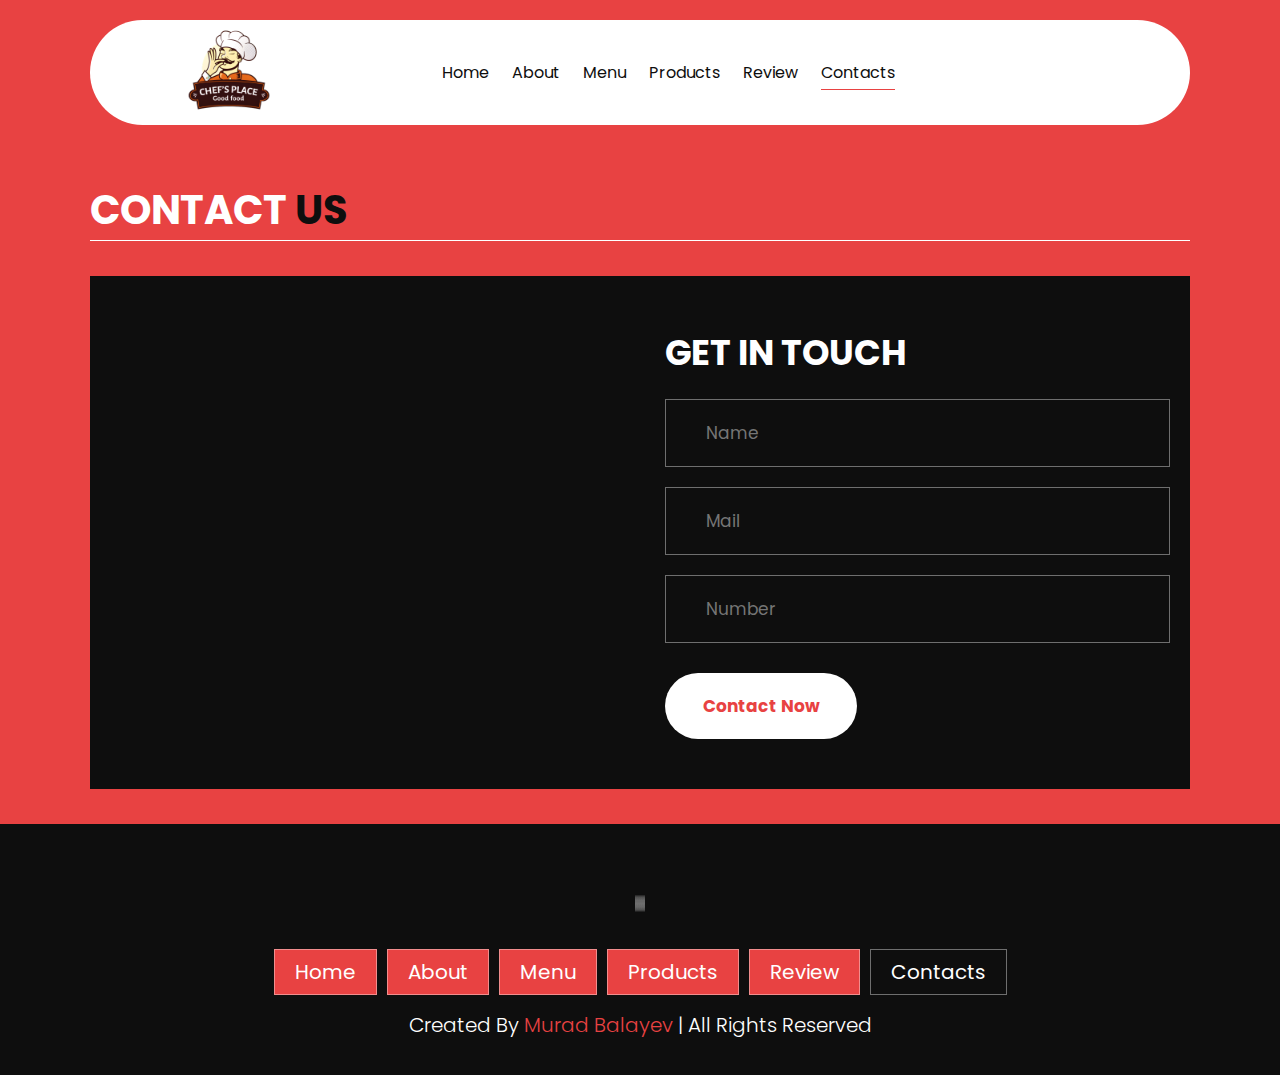
<file: contact.html>
<!DOCTYPE html>
<html lang="en">

<head>
    <meta charset="UTF-8">
    <meta http-equiv="X-UA-Compatible" content="IE=edge">
    <meta name="viewport" content="width=device-width, initial-scale=1.0">
    <link rel="stylesheet" href="styles/style.css" />
    <link rel="stylesheet" href="https://cdnjs.cloudflare.com/ajax/libs/font-awesome/6.2.1/css/all.min.css"
        integrity="sha512-MV7K8+y+gLIBoVD59lQIYicR65iaqukzvf/nwasF0nqhPay5w/9lJmVM2hMDcnK1OnMGCdVK+iQrJ7lzPJQd1w=="
        crossorigin="anonymous" referrerpolicy="no-referrer" />
    <title> Contact </title>
</head>

<body>
    <!--! header section start-->
    <header class="header">
        <a href="#" class="logo">
            <img src="images/logo.png" alt="logo">
        </a>
        <nav class="navbar">
            <a href="index.html" >Home</a>
            <a href="about.html">About</a>
            <a href="menu.html">Menu</a>
            <a href="product.html">Products</a>
            <a href="review.html">Review</a>
            <a href="contact.html" class="active">Contacts</a>
        </nav>
        <div class="buttons">
            <button id="search-btn">
                <i class="fas fa-search"> </i>
            </button>
            <button id="cart-btn">
                <i class="fas fa-shopping-cart"> </i>
            </button>
            <button id="menu-btn">
                <i class="fas fa-bars"> </i>
            </button>
        </div>
        <div class="search-form">
            <input type="text" class="search-input" id="search-box" placeholder="Search Here" />
          <i class="fas fa search"></i>
        </div>
        <div class="cart-items-container">
         
        </div>
    </header>
    <!--! header section end-->


    <!--! contact section start-->
    <section class="contact" id="contact">
        <h1 class="heading">Contact <span>Us</span></h1>
        <div class="row">
            <iframe class="map"
                src="https://www.google.com/maps/embed?pb=!1m18!1m12!1m3!1d3039.3676239785063!2d49.8485665!3d40.3785442!2m3!1f0!2f0!3f0!3m2!1i1024!2i768!4f13.1!3m3!1m2!1s0x40307da7c3a641cf%3A0x53a5c1e7cc11c36f!2zQXrJmXJiYXljYW4gRMO2dmzJmXQgTmVmdCB2yZkgU8mZbmF5ZSBVbml2ZXJzaXRldGk!5e0!3m2!1str!2s!4v1671134017021!5m2!1str!2s"
                loading="lazy" referrerpolicy="no-referrer-when-downgrade">
            </iframe>
            <form>
                <h3>GET IN TOUCH</h3>
                <div class="inputBox">
                    <i class="fas fa-user"></i>
                    <input type="text" placeholder="Name" />
                </div>
                <div class="inputBox">
                    <i class="fas fa-envelope"></i>
                    <input type="email" placeholder="Mail" />
                </div>
                <div class="inputBox">
                    <i class="fas fa-phone"></i>
                    <input type="number" placeholder="Number" />
                </div>
                <input type="submit" class="btn" value="contact now" />
            </form>
        </div>

    </section>
    <!--! contact section end-->

    <!--! footer section start-->
    <section class="footer">
     
        <div class="share">
            <a href="#" class="fab fa-facebook"></a>
            <a href="#" class="fab fa-twitter"></a>
            <a href="https://www.instagram.com/mouradbalayev/?next=%2Faccounts%2Flogin%2F%3Fnext%3D%252Fmouradbalayev%252F%26source%3Dfollow&hl=en" class="fab fa-instagram"></a>
            <a href="#" class="fab fa-linkedin"></a>
            <a href="#" class="fab fa-pinterest"></a>
        </div>

        <div class="links">
            <a href="index.html">Home</a>
            <a href="about.html">About</a>
            <a href="menu.html">Menu</a>
            <a href="product.html">Products</a>
            <a href="review.html">Review</a>
            <a href="contact.html" class="active">Contacts</a>
        </div>
        <div class="credit">
            created by <span>Murad Balayev</span> | all rights reserved
        </div> 
    </section>
    <!--! footer section end-->
</body>
<script src="js/script.js"></script>
</html>
</file>
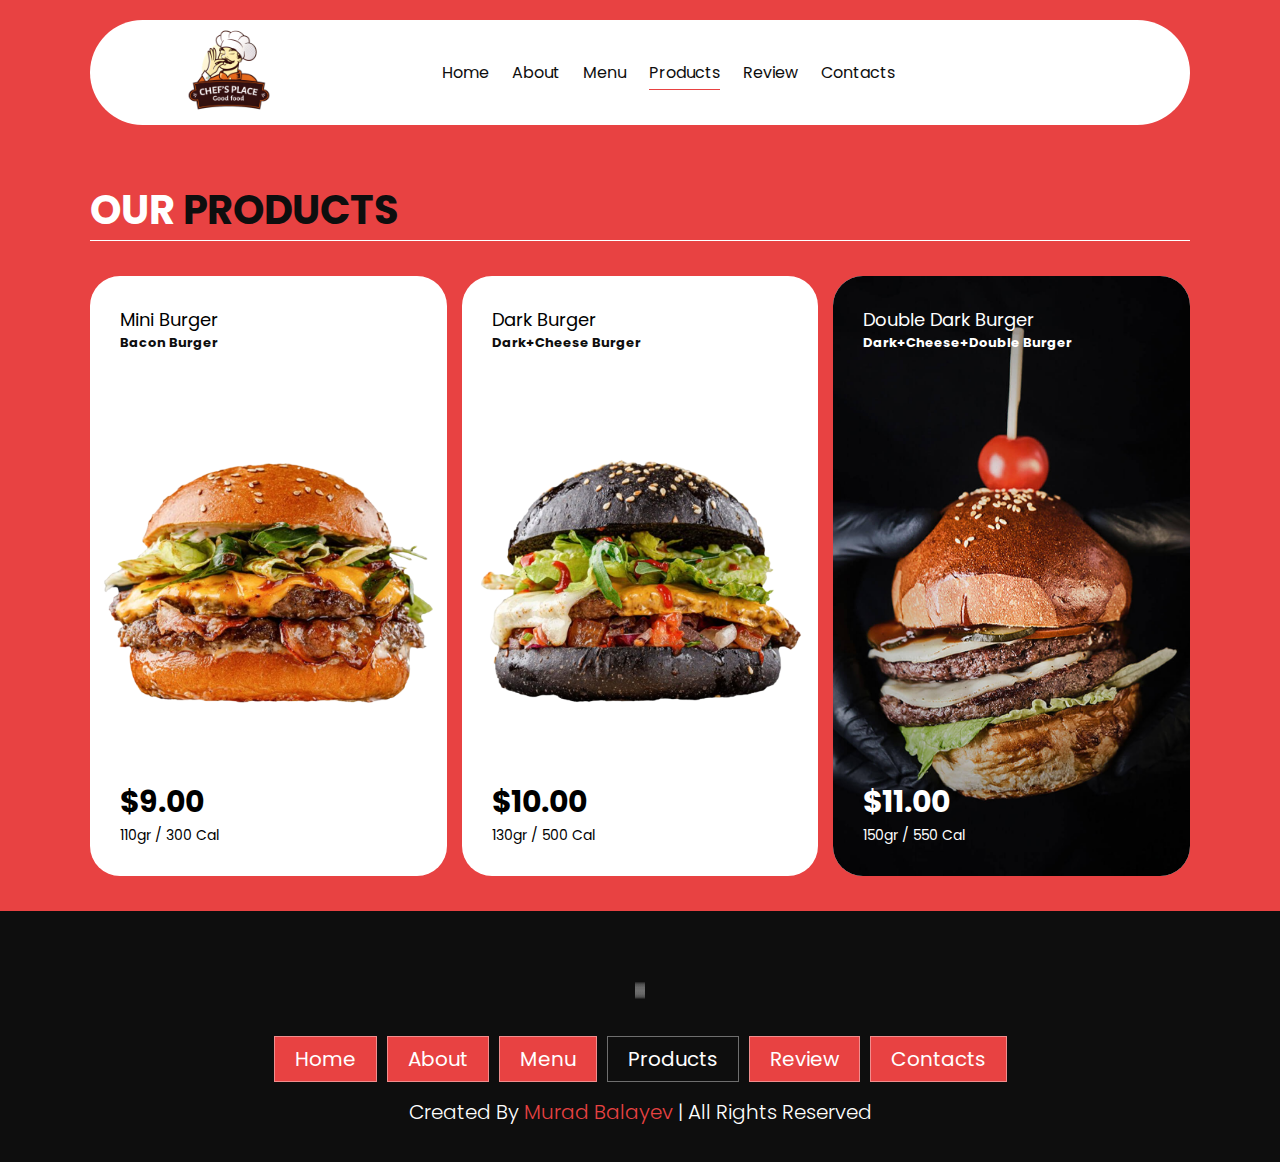
<file: product.html>
<!DOCTYPE html>
<html lang="en">

<head>
    <meta charset="UTF-8">
    <meta http-equiv="X-UA-Compatible" content="IE=edge">
    <meta name="viewport" content="width=device-width, initial-scale=1.0">
    <link rel="stylesheet" href="styles/style.css" />
    <link rel="stylesheet" href="https://cdnjs.cloudflare.com/ajax/libs/font-awesome/6.2.1/css/all.min.css"
        integrity="sha512-MV7K8+y+gLIBoVD59lQIYicR65iaqukzvf/nwasF0nqhPay5w/9lJmVM2hMDcnK1OnMGCdVK+iQrJ7lzPJQd1w=="
        crossorigin="anonymous" referrerpolicy="no-referrer" />
    <title> Our Products </title>
</head>

<body>
   <!--! header section start-->
   <header class="header">
    <a href="#" class="logo">
        <img src="images/logo.png" alt="logo">
    </a>
    <nav class="navbar">
        <a href="index.html" >Home</a>
        <a href="about.html">About</a>
        <a href="menu.html">Menu</a>
        <a href="product.html" class="active">Products</a>
        <a href="review.html">Review</a>
        <a href="contact.html">Contacts</a>
    </nav>
    <div class="buttons">
        <button id="search-btn">
            <i class="fas fa-search"> </i>
        </button>
        <button id="cart-btn">
            <i class="fas fa-shopping-cart"> </i>
        </button>
        <button id="menu-btn">
            <i class="fas fa-bars"> </i>
        </button>
    </div>
    <div class="search-form">
        <input type="text" class="search-input" id="search-box" placeholder="Search Here" />
      <i class="fas fa search"></i>
    </div>
    <div class="cart-items-container">
       <!-- <div class="row">
       <div class="cart-item">
        
            <i id="removebutton" class="fas fa-times"></i>
            <img src="images/menu-1.png" alt="menu" />
            <div class="content">
                <h3>Pizza</h3>
                <div class="price">30$</div>
            </div>
            </div>
            </div>-->
    </div>
</header>
<!--! header section end-->

 <!--! product section start-->
 <section class="product" id="product">
    <h1 class="heading">our <span>products</span></h1>
    <div class="box-container">
        <div class="box">
            <div class="box-head">
                <span class="title">Mini Burger</span>
                <a href="#" class="name">Bacon Burger</a>
            </div>
            <div class="image">
                <img src="images/product-1.png" alt="">
            </div>
            <div class="box-bottom">
                <div class="info">
                    <b class="price">$9.00</b>
                    <span class="amount">110gr / 300 cal</span>
                </div>    
            </div>
        </div>
        <div class="box">
            <div class="box-head">
                <span class="title">Dark Burger</span>
                <a href="#" class="name">Dark+Cheese Burger
                </a>
            </div>
            <div class="image">
                <img src="images/product-2.png" alt="">
            </div>
            <div class="box-bottom">
                <div class="info">
                    <b class="price">$10.00</b>
                    <span class="amount">130gr / 500 cal</span>
                </div>
            </div>
        </div>
        <div class="box dark-bg">
            <div class="box-head">
                <span class="title">Double Dark Burger</span>
                <a href="#" class="name">Dark+Cheese+Double Burger</a>
            </div>
            <div class="image">
                <img src="images/dark-product.jpg" alt="">
            </div>
            <div class="box-bottom">
                <div class="info">
                    <b class="price">$11.00</b>
                    <span class="amount">150gr / 550 cal</span>
                </div>
            </div>
        </div>
    </div>
</section>
<!--! product section end-->

    <!--! footer section start-->
    <section class="footer">
       
        <div class="share">
            <a href="#" class="fab fa-facebook"></a>
            <a href="#" class="fab fa-twitter"></a>
            <a href="https://www.instagram.com/mouradbalayev/?next=%2Faccounts%2Flogin%2F%3Fnext%3D%252Fmouradbalayev%252F%26source%3Dfollow&hl=en" class="fab fa-instagram"></a>
            <a href="#" class="fab fa-linkedin"></a>
            <a href="#" class="fab fa-pinterest"></a>
        </div>

        <div class="links">
            <a href="index.html" >Home</a>
            <a href="about.html">About</a>
            <a href="menu.html">Menu</a>
            <a href="product.html" class="active">Products</a>
            <a href="review.html">Review</a>
            <a href="contact.html">Contacts</a>
        </div>
        <div class="credit">
            created by <span>Murad Balayev</span> | all rights reserved
        </div> 
    </section>
    <!--! footer section end-->
</body>
<script src="js/script.js"></script>
</html>
</file>
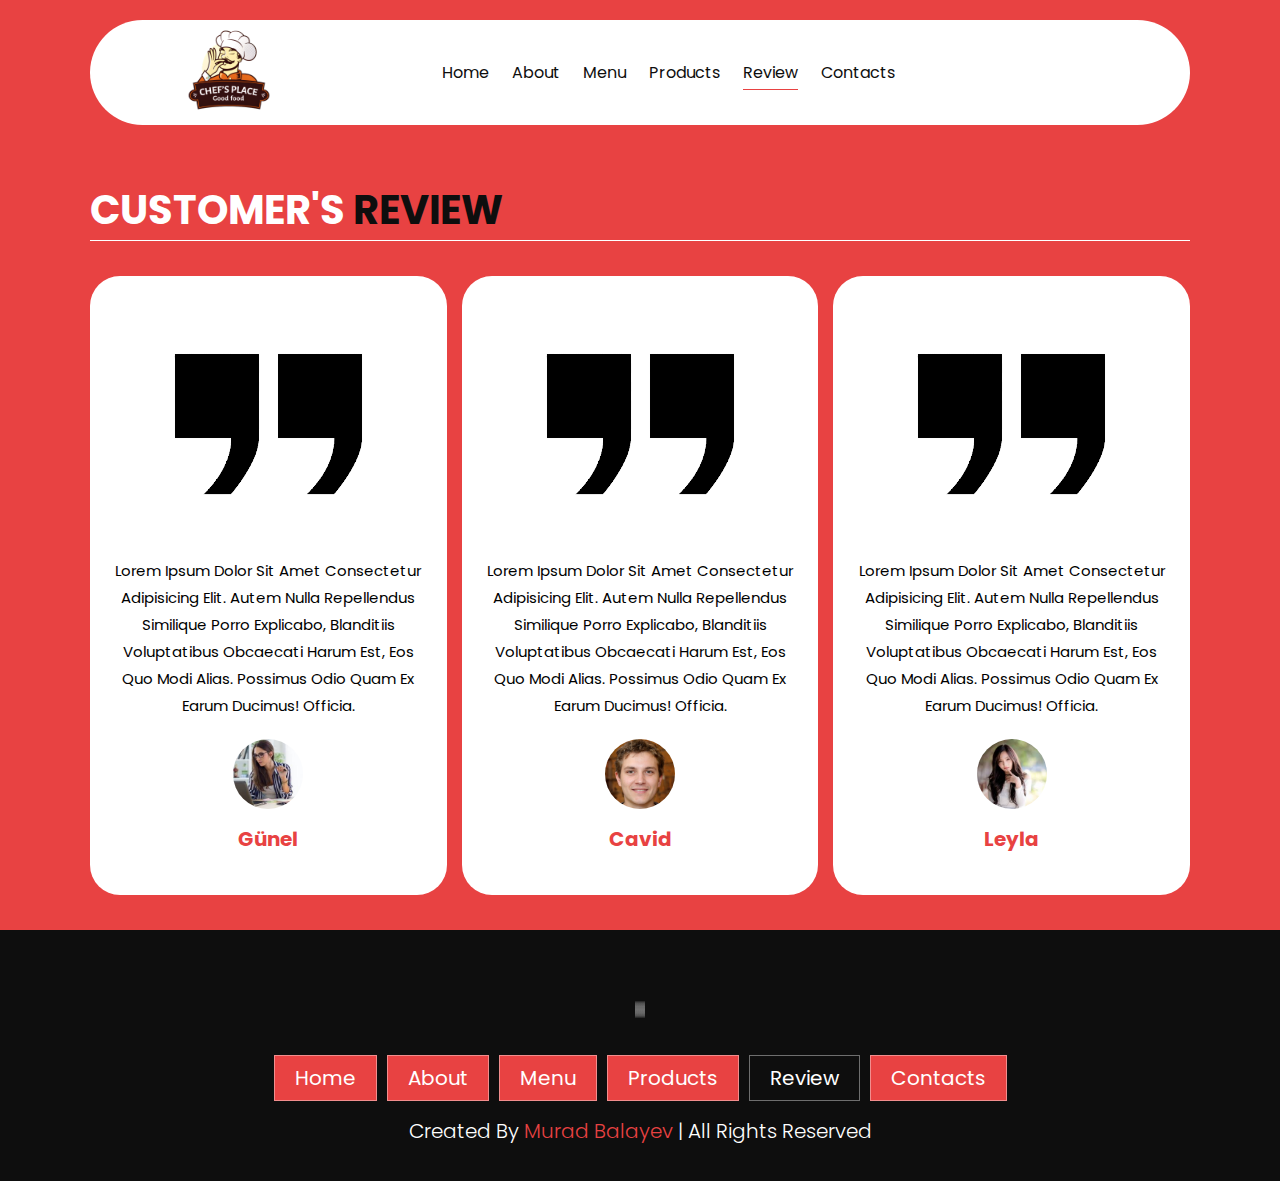
<file: review.html>
<!DOCTYPE html>
<html lang="en">

<head>
    <meta charset="UTF-8">
    <meta http-equiv="X-UA-Compatible" content="IE=edge">
    <meta name="viewport" content="width=device-width, initial-scale=1.0">
    <link rel="stylesheet" href="styles/style.css" />
    <link rel="stylesheet" href="https://cdnjs.cloudflare.com/ajax/libs/font-awesome/6.2.1/css/all.min.css"
        integrity="sha512-MV7K8+y+gLIBoVD59lQIYicR65iaqukzvf/nwasF0nqhPay5w/9lJmVM2hMDcnK1OnMGCdVK+iQrJ7lzPJQd1w=="
        crossorigin="anonymous" referrerpolicy="no-referrer" />
    <title> Review </title>
</head>

<body>
    <!--! header section start-->
    <header class="header">
        <a href="#" class="logo">
            <img src="images/logo.png" alt="logo">
        </a>
        <nav class="navbar">
            <a href="index.html" >Home</a>
            <a href="about.html">About</a>
            <a href="menu.html">Menu</a>
            <a href="product.html">Products</a>
            <a href="review.html" class="active">Review</a>
            <a href="contact.html">Contacts</a>
        </nav>
        <div class="buttons">
            <button id="search-btn">
                <i class="fas fa-search"> </i>
            </button>
            <button id="cart-btn">
                <i class="fas fa-shopping-cart"> </i>
            </button>
            <button id="menu-btn">
                <i class="fas fa-bars"> </i>
            </button>
        </div>
        <div class="search-form">
            <input type="text" class="search-input" id="search-box" placeholder="Search Here" />
          <i class="fas fa search"></i>
        </div>
        <div class="cart-items-container">
           <!-- <div class="row">
           <div class="cart-item">
            
                <i id="removebutton" class="fas fa-times"></i>
                <img src="images/menu-1.png" alt="menu" />
                <div class="content">
                    <h3>Pizza</h3>
                    <div class="price">30$</div>
                </div>
                </div>
                </div>-->
        </div>
    </header>
    <!--! header section end-->

    <!--! review section start-->
    <section class="review" id="review">
        <h1 class="heading">Customer's <span>Review</span></h1>
        <div class="box-container">
            <div class="box">
                <img src="images/quote.png" alt="quote">
                <p>Lorem Ipsum Dolor Sit Amet Consectetur Adipisicing Elit.
                    Autem Nulla Repellendus Similique Porro Explicabo,
                    Blanditiis Voluptatibus Obcaecati Harum Est,
                    Eos Quo Modi Alias.
                    Possimus Odio Quam Ex Earum Ducimus! Officia.</p>
                <img src="images/avatar-1.png" alt="avatar" class="user">
                <h3>Günel</h3>
                <div class="stars">
                    <i class="fas fa-star"></i>
                    <i class="fas fa-star"></i>
                    <i class="fas fa-star"></i>
                    <i class="fas fa-star"></i>
                    <i class="fas fa-star-half-alt"></i>
                </div>

            </div>
            <div class="box">
                <img src="images/quote.png" alt="quote">
                <p>Lorem Ipsum Dolor Sit Amet Consectetur Adipisicing Elit.
                    Autem Nulla Repellendus Similique Porro Explicabo,
                    Blanditiis Voluptatibus Obcaecati Harum Est,
                    Eos Quo Modi Alias.
                    Possimus Odio Quam Ex Earum Ducimus! Officia.</p>
                <img src="images/avatar-2.png" alt="avatar" class="user">
                <h3>Cavid</h3>
                <div class="stars">
                    <i class="fas fa-star"></i>
                    <i class="fas fa-star"></i>
                    <i class="fas fa-star"></i>
                    <i class="fas fa-star"></i>
                    <i class="fas fa-star-half-alt"></i>
                </div>
            </div>
            <div class="box">
                <img src="images/quote.png" alt="quote">
                <p>Lorem Ipsum Dolor Sit Amet Consectetur Adipisicing Elit.
                    Autem Nulla Repellendus Similique Porro Explicabo,
                    Blanditiis Voluptatibus Obcaecati Harum Est,
                    Eos Quo Modi Alias.
                    Possimus Odio Quam Ex Earum Ducimus! Officia.</p>
                <img src="images/avatar-3.png" alt="avatar" class="user">
                <h3>Leyla</h3>
                <div class="stars">
                    <i class="fas fa-star"></i>
                    <i class="fas fa-star"></i>
                    <i class="fas fa-star"></i>
                    <i class="fas fa-star"></i>
                    <i class="fas fa-star-half-alt"></i>
                </div>
            </div>
        </div>
    </section>
    <!--! review section end-->


  
    <!--! footer section start-->
    <section class="footer">
       
        <div class="share">
            <a href="#" class="fab fa-facebook"></a>
            <a href="#" class="fab fa-twitter"></a>
            <a href="https://www.instagram.com/mouradbalayev/?next=%2Faccounts%2Flogin%2F%3Fnext%3D%252Fmouradbalayev%252F%26source%3Dfollow&hl=en" class="fab fa-instagram"></a>
            <a href="#" class="fab fa-linkedin"></a>
            <a href="#" class="fab fa-pinterest"></a>
        </div>

        <div class="links">
            <a href="index.html" >Home</a>
            <a href="about.html">About</a>
            <a href="menu.html">Menu</a>
            <a href="product.html">Products</a>
            <a href="review..html" class="active">Review</a>
            <a href="contact.html">Contacts</a>
        </div>
        <div class="credit">
            created by <span>Murad Balayev</span> | all rights reserved
        </div> 
    </section>
    <!--! footer section end-->
</body>
<script src="js/script.js"></script>
</html>
</file>
<file: styles/style.css>
@import url('https://fonts.googleapis.com/css2?family=Lato&family=Poppins:wght@100;300;400;500;600&family=Roboto&display=swap');

:root {
    --main-color: #e84242;
    --black-color: #0e0e0e;
    --border: 0.1rem solid rgba(255, 255, 255, 0.4);
}

* {
    font-family: 'Poppins', sans-serif;
    margin: 0;
    padding: 0;
    box-sizing: border-box;
    outline: none;
    border: none;
    text-decoration: none;
    text-transform: capitalize;
    transition: 0.2s ease;
}



/* base html codes */

html {
    font-size: 62.5%;
    overflow-x: hidden;
    scroll-padding-top: 9rem;
    scroll-behavior: smooth;
}

html::-webkit-scrollbar {
    width: 0.8rem;
    background-color: white;
}

html::-webkit-scrollbar-thumb {
    border-radius: 3rem;
    background-color: var(--black-color);
}

body {
    background-color: var(--main-color);
}

section {
    padding: 3.5rem 7%;
}

a {
    color: var(--black-color);
    text-decoration: none;
}

.btn {
    margin-top: 1rem;
    display: inline-block;
    padding: 2rem 3.75rem;
    border-radius: 30rem;
    font-size: 1.7rem;
    color: #fff;
    background-color: var(--black-color);
    cursor: pointer;
}

.btn:hover {
    opacity: 0.8;
}

.heading {
    color: #fff;
    text-transform: uppercase;
    font-size: 4rem;
    margin-bottom: 3.5rem;
    border-bottom: 0.1rem solid #fff;
}

.heading span {
    color: var(--black-color);
    text-transform: uppercase;
}

.search-input{
    font-size: 1.6rem;
    color: var(--black-color);
    padding: 1rem;
    text-transform: none;
    border-radius: 3rem;
}

/* html end*/



/* header start*/

.header .search-form{
    position: absolute;
    top: 115%;
    right: 4%;
    background-color: #fff;
    width: 50rem;
    height: 5rem;
    display: flex;
    align-items: center;
    border-radius: 3rem;
    box-shadow: 0px 0px 25px 2px rgb((0 0 0 / 75%));
    transform: scaleY(0);
}

.header .search-form.active{
    transform: scaleY(1);
}

.header .search-form i{
    cursor: pointer;
    font-size: 2.2rem;
    margin-right: 1.5rem;
    color: var(--black-color);
}

.header .search-form input{
    width: 100%;
}

.header .logo img {
    height: 10rem;
}

.header {
    background-color: #fff;
    display: flex;
    align-items: center;
    justify-content: space-between;
    padding: 0 7%;
    margin: 2rem 7%;
    border-radius: 30rem;
    box-shadow: 0px 0px 17px -2px rgba(o, 0, 0, 0.75);
    position: sticky;
    top: 0;
    z-index: 1000;
}

.header .navbar a {
    margin: 0 1rem;
    font-size: 1.6rem;
    color: var(--black-color);
    border-bottom: 0.1rem solid transparent;
}

.header .navbar .active,
.header .navbar a:hover {
    border-color: var(--main-color);
    padding-bottom: 0.5rem;
}

.header .buttons button {
    cursor: pointer;
    font-size: 2.5rem;
    margin-left: 2rem;
    background-color: transparent;
}
.header .buttons button:hover{
    color: var(--main-color);
} 

.header #menu-btn {
    display: none;
    
}

.header .cart-items-container .btn{
    width: 100%;
    text-align: center;
    border-radius: unset;
}

.header .cart-items-container{
position: absolute;
top: 95%;
width: 35rem;
background-color: rgb(241, 240, 238);
border-bottom-left-radius: 40px;
border-bottom-right-radius: 40px;
box-shadow: 0px 20px 14px 0px rgb((0 0 0 / 75%));
right: -100%;
transform: scaleY(0);
}

.header .cart-items-container .row-list{
    position: relative;
    display: flex;
    flex-direction: column;
} 

.header .cart-items-container.active{
    right: 3rem;
    transform: scaleY(1);
}

.header .cart-items-container .cart-item{
    position: relative;
    display: flex;
    align-items: center;
    gap: 1.5rem;
    padding: 1.5rem;
    border-radius: 40px;
}

.header .cart-items-container .cart-item:hover{
    box-shadow: 0px 0px 10px 0px rgba(o, 0, 0, 0.75);
    background-color:#ccc
}

header .cart-items-container .cart-item .content h3{
    font-size: 2rem;
    color: var(--black-color);
    padding-bottom: 0.5rem;
}
header .cart-items-container .cart-item .content .price{
    font-size: 1.5rem;
    color: var(--black-color);
}

.header .cart-items-container .cart-item img{
    height: 7rem;
}

.header .cart-items-container .cart-item .fa-times{
    position: absolute;
    top: 1rem;
    right: 1.5rem;
    font-size: 2rem;
    cursor: pointer;
    color: var(--black-color);
}

.header .cart-items-container .cart-item .fa-times:hover{
    color: red;
}
/* header end*/

/* home start*/
.home {
    min-height: 100vh;
    background: url(../images/home.jpg) no-repeat;
    background-size: cover;
    background-position: center;
    margin-top: -14.5rem;
    display: flex;
    align-items: center;

}

.home .content {
    max-height: 60rem;
}

.home .content h3 {
    font-size: 6rem;
    color: #fff;

}

.home .content p {
    font-size: 2rem;
    font-weight: 300;
    line-height: 1.8;
    padding: 1rem 0;
    color: #ccc;
}


/* home end*/

/* menu start*/
.menu .box-container {
    display: grid;
    grid-template-columns: repeat(auto-fit, minmax(30rem, 1fr));
    gap: 1.5rem;
}

.menu .box-container .box {
    padding: 3rem;
    border-radius: 3rem;
    background-color: #fff;
    min-height: 60rem;
    display: flex;
    flex-direction: column;
    align-items: flex-start;
    justify-content: space-between;
}

.menu .box-container .box img {
    width: 100%;
    object-fit: cover;
}

.menu .box-container .box .menu-category {
    font-size: 1.6rem;
}

.menu .box-container .box h3 {
    font-size: 3rem;
    padding: 1rem 0;
}

.menu .box-container .box .price {
    font-size: 2.5rem;
    padding: 0.5rem 0;
}

.menu .box-container .box .price span {
    font-size: 1.5rem;
    font-weight: 300;
    text-decoration: line-through;
}

/* menu end*/

/* products start*/
.product .box-container {
    display: grid;
    grid-template-columns: repeat(auto-fit, minmax(30rem, 1fr));
    gap: 1.5rem;
}

.product .box-container .box {
    text-align: center;
    background-color: #fff;
    position: relative;
    border-radius: 3rem;
    height: 60rem;
    display: flex;
    flex-direction: column;
    justify-content: space-between;
    padding: 3rem;
}

.product .box-container .box .box-head {
    display: flex;
    flex-direction: column;
    align-items: flex-start;
    position: relative;
    z-index: 10;
}

.product .box-container .box .box-head .title {
    font-size: 1.8rem;
}

.product .box-container .box .box-head .name {
    font-weight: bold;
    font-size: 1.3rem;
    overflow-wrap: anywhere;
}

.product .box-container .dark-bg .box-head .name {
    font-size: 1.3rem;
    color: #fff;
}

.product .box-container .dark-bg .box-head .title {
    font-size: 1.8rem;
    color: #fff;
}

.product .box-container img {
    position: absolute;
    top: 50%;
    left: 50%;
    width: 100%;
    object-fit: cover;
    transform: translate(-50%, -50%);
    border-radius: 3rem;
}

.product .box-container .dark-bg img {
    top: 0;
    left: 0;
    width: 100%;
    height: 100%;
    transform: unset;
}

.product .box-container .box-bottom {
    display: flex;
    justify-content: space-between;
    align-items: center;
    position: relative;
    z-index: 10;
}

.product .box-container .box-bottom .info {
    display: flex;
    flex-direction: column;
    align-items: flex-start;
}

.product .box-container .box-bottom .info .price {
    font-size: 3rem;
}

.product .box-container .box-bottom .info .amount {
    font-size: 1.4rem;
}

.product .box-container .dark-bg .box-bottom .info .price,
.product .box-container .dark-bg .box-bottom .info .amount {
    color: #fff;
}



/* products end*/


/*about start*/
.about .row {
    display: flex;
    flex-wrap: wrap;
    column-gap: 2rem;
}

.about .row .image {
    flex: 1 1 45rem;
}

.about .row img {
    width: 100%;
}

.about .row .content {
    flex: 1 1 45rem;
}

.about .row .content h3 {
    font-size: 3rem;
    color: #fff;
}

.about .row .content p {
    font-size: 1.6rem;
    color: #ccc;
    padding: 1rem 0;
    line-height: 1.8;
}

/*about end*/

/*review start*/
.review .box-container {
    display: grid;
    grid-template-columns: repeat(auto-fit, minmax(30rem, 1fr));
    gap: 1.5rem;
}

.review .box-container .box {
    border: var(--border);
    text-align: center;
    padding: 3rem 2rem;
    background-color: #fff;
    border-radius: 3rem;
}

.review .box-container .box p {
    font-size: 1.5rem;
    line-height: 1.8;
    padding: 2rem 0;
}

.review .box-container .box .user {
    height: 7rem;
    width: 7rem;
    border-radius: 50%;
    object-fit: cover;
}

.review .box-container .box h3 {
    padding: 1rem 0;
    font-size: 2rem;
    color: var(--main-color);
}

.review .box-container .box .stars i {
    font-size: 1.5rem;
    color: gold;
}

/*review end*/


/*contact start*/
.contact .row {
    display: flex;
    background-color: var(--black-color);
    flex-wrap: wrap;
    gap: 1rem;
}

.contact .row .map {
    flex: 1 1 45rem;
    width: 100%;
    object-fit: cover;
}

.contact .row form {
    flex: 1 1 45rem;
    padding: 5rem 2rem;
    object-fit: cover;
}

.contact .row form h3 {
    font-size: 3.5rem;
    color: #fff;
}

.contact .row form .inputBox {
    display: flex;
    align-items: center;
    margin-top: 2rem;
    margin: 2rem 0;
    border: var(--border);
}

.contact .row form .inputBox i {
    color: #fff;
    font-size: 2rem;
    padding-left: 2rem;
}

.contact .row form .inputBox input {
    width: 100%;
    padding: 2rem;
    font-size: 1.7rem;
    color: #fff;
    text-transform: none;
    background-color: transparent;
}

.contact .row form .btn {
    color: var(--main-color);
    background-color: #fff;
    font-weight: bold;

}

/*contact end*/



/*footer start*/
.footer {
    background-color: var(--black-color);
    text-align: center;
}


.footer .share {
    padding: 2rem 0;

}

.footer .share a{
   width: 5rem;
   height: 5rem;
   line-height: 5rem;
   color: #fff;
   border: var(--border);
   border-radius: 50%;
}

.footer .share a:hover{
    background-color: var(--main-color);
}

.footer .links{
    display: flex;
    justify-content: center;
    flex-wrap: wrap;
    gap: 1rem;
}

.footer .links a{
    background-color: var(--main-color);
    padding: 0.7rem 2rem;
    color: #fff;
    font-size: 2rem;
    border: var(--border);
}

.footer .links a:hover{
    background-color: var(--black-color);
    opacity: 0.7;
}

.footer .links a.active{
    background-color: var(--black-color);
}

.footer .credit{
    font-size: 2rem;
    color: #fff;
    font-weight: 300;
    padding-top: 1.5rem;
}

.footer .credit span{
    color: var(--main-color);
}
/*footer end*/


/*responsive start*/
@media (max-width: 990px){
    html{
        font-size: 55%;
    }

    .header{
        padding: 1.5rem 2rem;
    }

    .header .logo img {
        height: 7rem;
    }
    .section{
    padding: 2rem;
    }
    .product .box-container .box .box-head .name {
        font-size: 3.4rem;
    }
}

@media (max-width: 768px) {
    .header #menu-btn {
        display: inline-block;
    }

    .header .navbar {
        position: absolute;
        top: 95%;
        background-color: #fff;
        height: calc(100vh - 9rem);
        width: 30rem;
        box-shadow: 0px 20px 14px 0px rgb((0 0 0 / 75%));
        right: -100%;
    }
    .header .navbar.active{
        right: 3rem;
    }

    .header .navbar a{
        color: var(--black-color);
        display: block;
        margin: 1.5rem;
        padding: 0.5rem;
        font-size: 2rem;
    }
}
@media (max-width: 576px){
    html{
        font-size: 50%;
    }
   
}
/*responsive end*/
</file>
